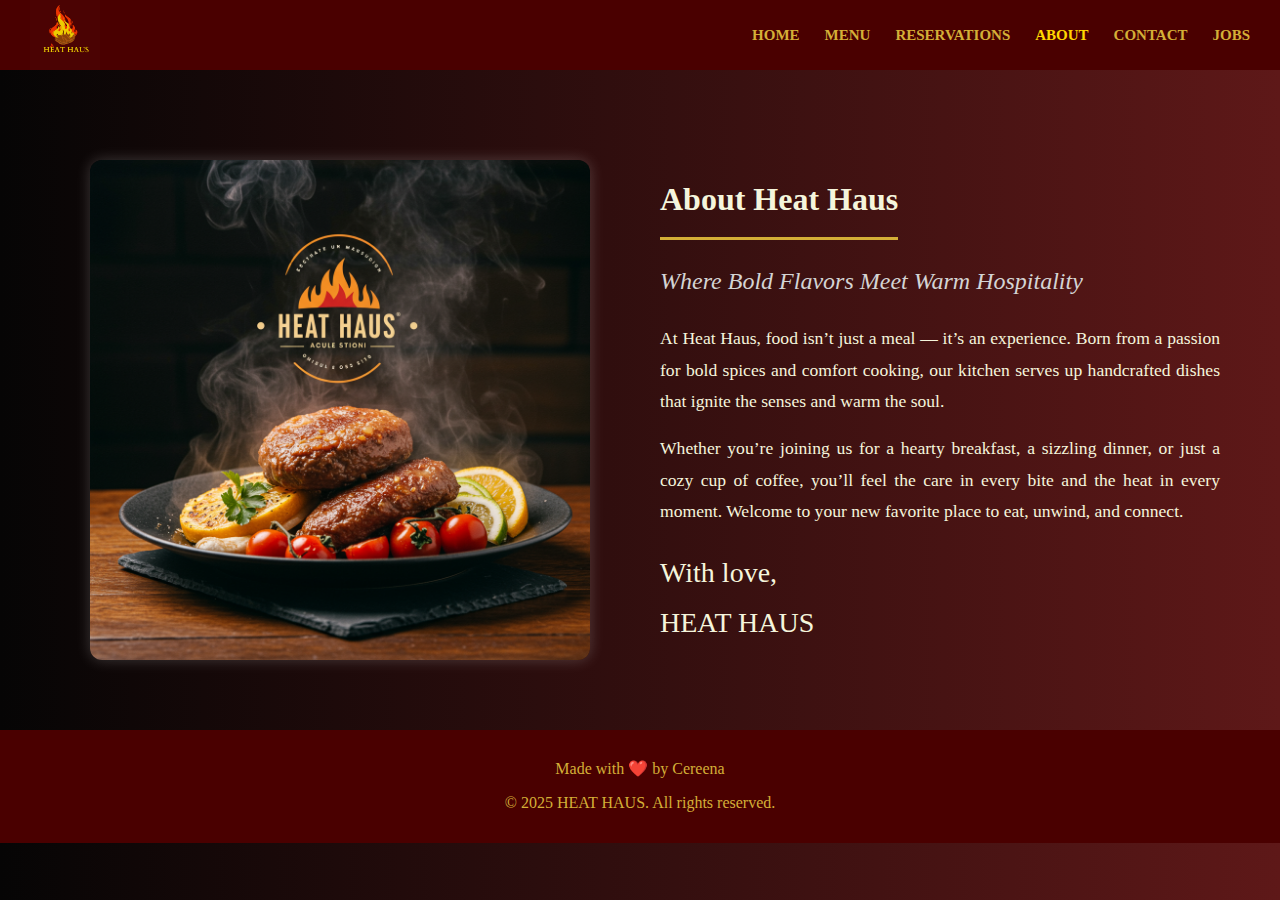
<file: about.html>
<!DOCTYPE html>
<html lang="en">
<head>
  <meta charset="UTF-8" />
  <meta name="viewport" content="width=device-width, initial-scale=1.0"/>
  <title>About Us | Heat Haus</title>
  <link rel="stylesheet" href="about.css" />
  <link rel="stylesheet" href="https://cdnjs.cloudflare.com/ajax/libs/font-awesome/6.5.0/css/all.min.css">
</head>
<body>
  <!-- Navbar -->
  <nav id="navbar">
    <img id="logo" src="./Media/Logo (2).png" alt="Heat Haus Logo">
    <input type="checkbox" id="check">
    <label for="check" class="icons">
      <i class="fas fa-bars" id="menu-icon"></i>
      <i class="fas fa-times" id="cancel-icon"></i>
    </label>
    <ul>
      <li class="list-items"><a href="index.html">HOME</a></li>
      <li class="list-items"><a href="menu.html">MENU</a></li>
      <li class="list-items"><a href="reservation.html">RESERVATIONS</a></li>
      <li class="list-items"><a href="about.html" class="active">ABOUT</a></li>
      <li class="list-items"><a href="contact.html">CONTACT</a></li>
      <li class="list-items"><a href="job.html">JOBS</a></li>
    </ul>
  </nav>

  <!-- About Content -->
  <section class="about-container">
    <div class="image-section">
      <img src="./Media/about.png" alt="About Heat Haus" />
    </div>
    <div class="text-section">
      <h1>About Heat Haus</h1>
      <p class="subheading">Where Bold Flavors Meet Warm Hospitality</p>

      <p class="about-text">
        At Heat Haus, food isn’t just a meal — it’s an experience. Born from a passion for bold spices and comfort cooking, our kitchen serves up handcrafted dishes that ignite the senses and warm the soul. 
      </p>

      <p class="about-text">
        Whether you’re joining us for a hearty breakfast, a sizzling dinner, or just a cozy cup of coffee, you’ll feel the care in every bite and the heat in every moment. Welcome to your new favorite place to eat, unwind, and connect.
      </p>

      <p class="signature">With love,<br>HEAT HAUS</p>
    </div>
  </section>

  <!-- Footer -->
  <footer>
    <p>Made with ❤️ by Cereena</p>
    <p>&copy; 2025 HEAT HAUS. All rights reserved.</p>
  </footer>
</body>
</html>
</file>
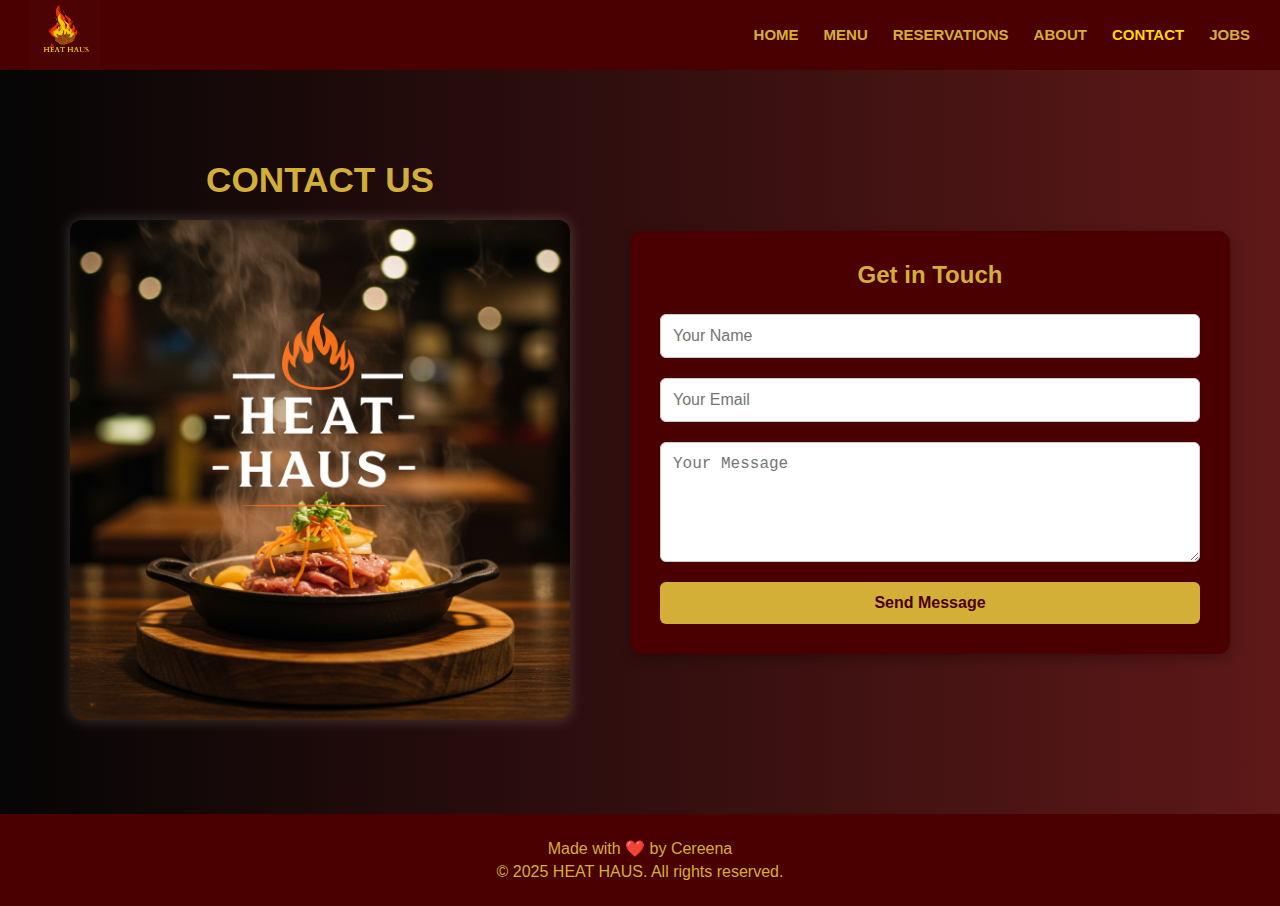
<file: contact.html>
<!DOCTYPE html>
<html lang="en">
<head>
  <meta charset="UTF-8" />
  <meta name="viewport" content="width=device-width, initial-scale=1.0"/>
  <title>Contact Us | Heat Haus</title>
  <link rel="stylesheet" href="contact.css" />
  <link rel="stylesheet" href="https://cdnjs.cloudflare.com/ajax/libs/font-awesome/6.5.0/css/all.min.css">
</head>
<body>
  <!-- Navbar -->
  <nav id="navbar">
    <img id="logo" src="./Media/Logo (2).png" alt="Heat Haus Logo">
    <input type="checkbox" id="check">
    <label for="check" class="icons">
      <i class="fas fa-bars" id="menu-icon"></i>
      <i class="fas fa-times" id="cancel-icon"></i>
    </label>
    <ul>
      <li class="list-items"><a href="index.html">HOME</a></li>
      <li class="list-items"><a href="menu.html">MENU</a></li>
      <li class="list-items"><a href="reservation.html">RESERVATIONS</a></li>
      <li class="list-items"><a href="about.html">ABOUT</a></li>
      <li class="list-items"><a href="contact.html" class="active">CONTACT</a></li>
      <li class="list-items"><a href="job.html">JOBS</a></li>
    </ul>
  </nav>

  <!-- ✅ Contact Section -->
  <section class="contact-section">
    <div class="contact-image">
      <h1>CONTACT US</h1>
      <img src="./Media/contact.png" alt="Contact Heat Haus" />
    </div>

    <div class="contact-form">
      <h2>Get in Touch</h2>
      <form>
        <input type="text" placeholder="Your Name" required />
        <input type="email" placeholder="Your Email" required />
        <textarea placeholder="Your Message" required></textarea>
        <button type="submit">Send Message</button>
      </form>
    </div>
  </section>

  <!-- ✅ Footer -->
  <footer>
    <p>Made with ❤️ by Cereena</p>
    <p>&copy; 2025 HEAT HAUS. All rights reserved.</p>
  </footer>
</body>
</html>
</file>
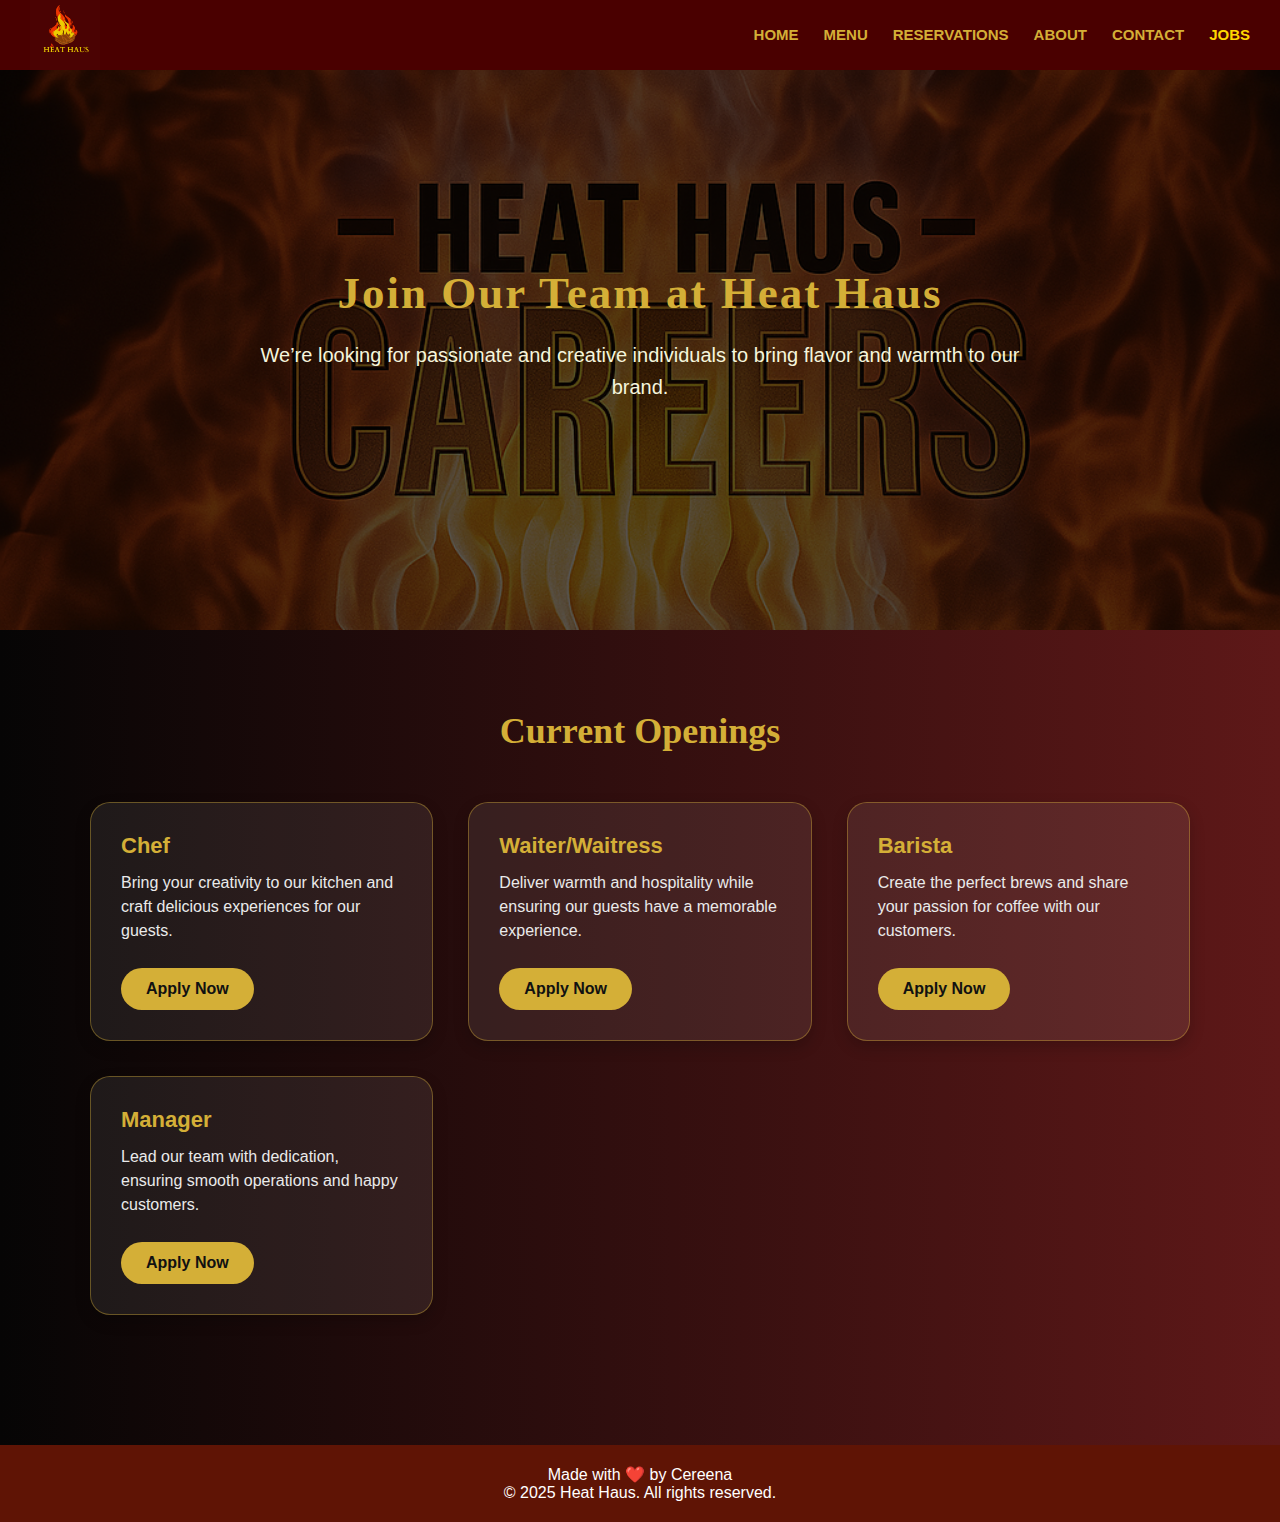
<file: job.html>
<!DOCTYPE html>
<html lang="en">
<head>
  <meta charset="UTF-8" />
  <meta name="viewport" content="width=device-width, initial-scale=1.0"/>
  <title>Heat Haus Careers</title>
  <link rel="stylesheet" href="job.css">
  <link rel="stylesheet" href="https://cdnjs.cloudflare.com/ajax/libs/font-awesome/6.5.0/css/all.min.css">
</head>
<body>
  <!-- ✅ Navbar (same as contact.html) -->
  <nav id="navbar">
    <img id="logo" src="./Media/Logo (2).png" alt="Heat Haus Logo">
    <input type="checkbox" id="check">
    <label for="check" class="icons">
      <i class="fas fa-bars" id="menu-icon"></i>
      <i class="fas fa-times" id="cancel-icon"></i>
    </label>
    <ul>
      <li class="list-items"><a href="index.html">HOME</a></li>
      <li class="list-items"><a href="menu.html">MENU</a></li>
      <li class="list-items"><a href="reservation.html">RESERVATIONS</a></li>
      <li class="list-items"><a href="about.html">ABOUT</a></li>
      <li class="list-items"><a href="contact.html">CONTACT</a></li>
      <li class="list-items"><a href="job.html" class="active">JOBS</a></li>
    </ul>
  </nav>

  <!-- ✅ Hero Section -->
  <section class="hero">
    <div class="overlay"></div>
    <div class="hero-content">
      <h1>Join Our Team at Heat Haus</h1>
      <p>We’re looking for passionate and creative individuals to bring flavor and warmth to our brand.</p>
    </div>
  </section>

  <!-- ✅ Careers Section -->
  <section class="careers">
    <h2>Current Openings</h2>
    <div class="career-grid">
      <div class="career-card">
        <h3>Chef</h3>
        <p>Bring your creativity to our kitchen and craft delicious experiences for our guests.</p>
        <a href="mailto:heathaus@gmail.com?subject=Application%20for%20Chef" class="apply-btn">Apply Now</a>
      </div>
      <div class="career-card">
        <h3>Waiter/Waitress</h3>
        <p>Deliver warmth and hospitality while ensuring our guests have a memorable experience.</p>
        <a href="mailto:heathaus@gmail.com?subject=Application%20for%20Waiter" class="apply-btn">Apply Now</a>
      </div>
      <div class="career-card">
        <h3>Barista</h3>
        <p>Create the perfect brews and share your passion for coffee with our customers.</p>
        <a href="mailto:heathaus@gmail.com?subject=Application%20for%20Barista" class="apply-btn">Apply Now</a>
      </div>
      <div class="career-card">
        <h3>Manager</h3>
        <p>Lead our team with dedication, ensuring smooth operations and happy customers.</p>
        <a href="mailto:heathaus@gmail.com?subject=Application%20for%20Manager" class="apply-btn">Apply Now</a>
      </div>
    </div>
  </section>

  <!-- ✅ Footer -->
  <footer>
    <p>Made with ❤️ by Cereena</p>
    <p>&copy; 2025 Heat Haus. All rights reserved.</p>
  </footer>
</body>
</html>
</file>
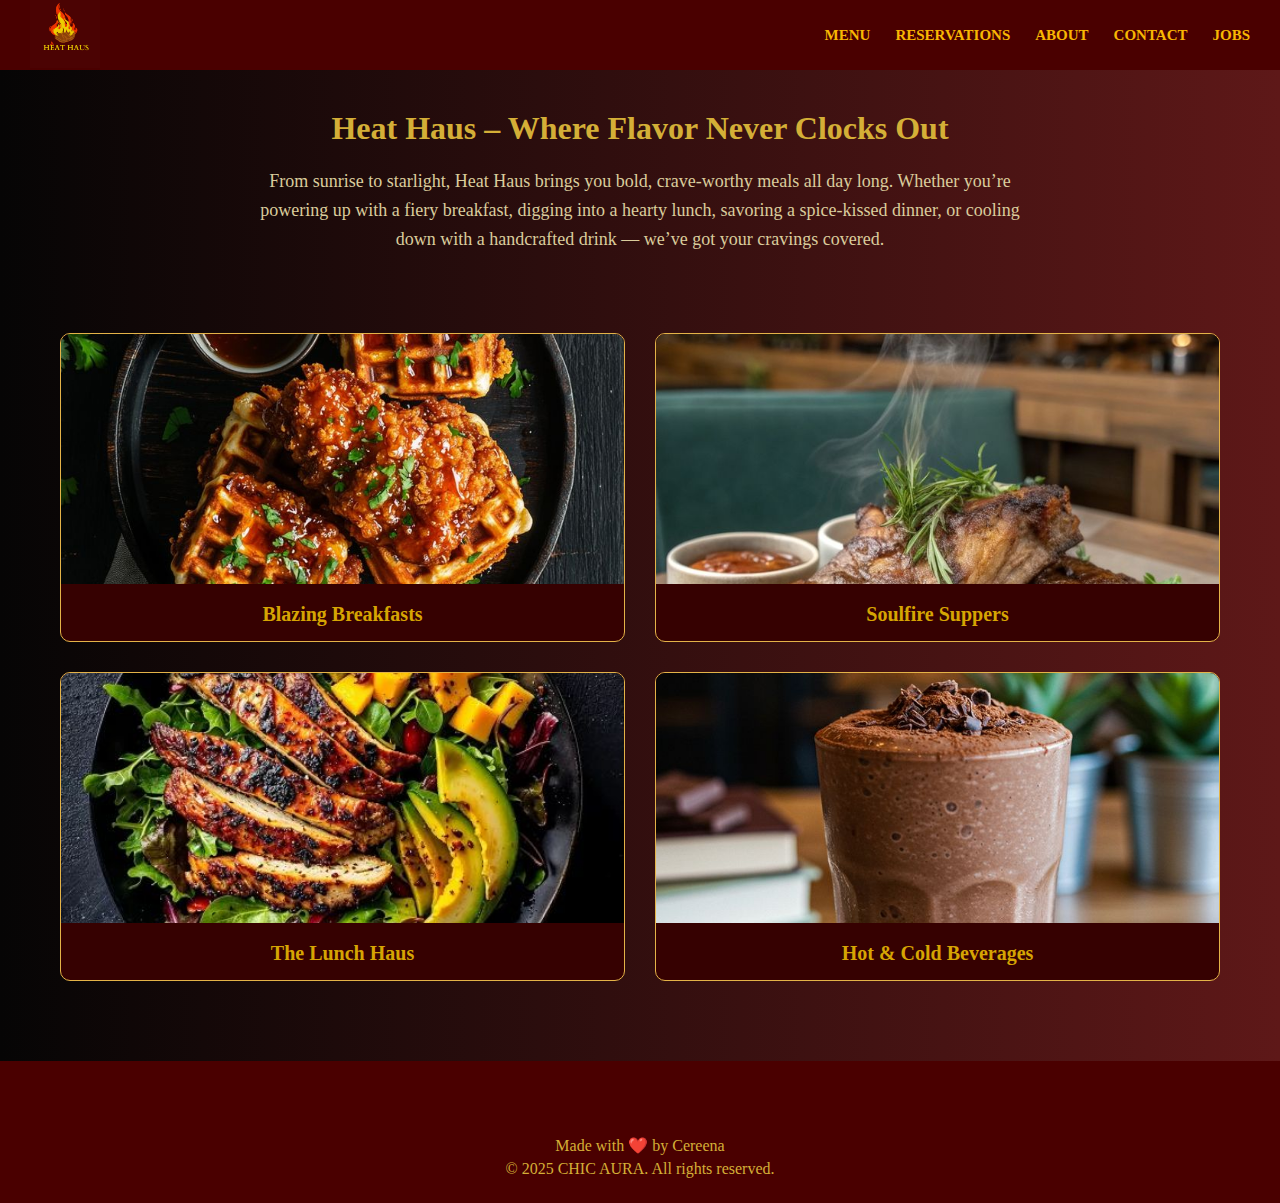
<file: menu.html>
<!DOCTYPE html>
<html lang="en">

<head>
  <meta charset="UTF-8" />
  <meta name="viewport" content="width=device-width, initial-scale=1.0" />
  <title>Menu</title>
  <link rel="stylesheet" href="menu.css" />
  <link rel="shortcut icon" href="./Media/favicom.png" type="image/x-icon">
  <link rel="stylesheet" href="https://cdnjs.cloudflare.com/ajax/libs/font-awesome/6.5.0/css/all.min.css">
</head>

<body>
  <!-- Navbar -->
  <nav id="navbar">
    <a href="index.html"><img id="logo" src="./Media/Logo (2).png" alt="Heat Haus Logo"></a>

    <!-- hidden checkbox -->
    <input type="checkbox" id="check">

    <!-- nav links -->
    <ul>
      <li><a href="menu.html">MENU</a></li>
      <li><a href="reservation.html">RESERVATIONS</a></li>
      <li><a href="about.html">ABOUT</a></li>
      <li><a href="contact.html">CONTACT</a></li>
      <li><a href="job.html">JOBS</a></li>
    </ul>

    <!-- hamburger toggle -->
    <label for="check" class="icons">
      <i class="fas fa-bars" id="menu-icon"></i>
      <i class="fas fa-times" id="cancel-icon"></i>
    </label>


  </nav>
  <section class="events">
  <h1>Heat Haus – Where Flavor Never Clocks Out</h1>
  <p class="intro-text">
    From sunrise to starlight, Heat Haus brings you bold, crave-worthy meals all day long.
    Whether you’re powering up with a fiery breakfast, digging into a hearty lunch, savoring
    a spice-kissed dinner, or cooling down with a handcrafted drink — we’ve got your cravings
    covered.
  </p>

  <!-- Two-column menu -->
  <div class="menu-columns">
    <div class="menu-col">
      <a href="bk.html" class="event-card">
        <img src="./Media/bk1.jpg" alt="Breakfast">
        <h2>Blazing Breakfasts</h2>
      </a>

      <a href="l.html" class="event-card">
        <img src="./Media/l1.jpg" alt="Lunch">
        <h2>The Lunch Haus</h2>
      </a>
    </div>

    <div class="menu-col">
      <a href="d.html" class="event-card">
        <img src="./Media/d1.jpg" alt="Dinner">
        <h2>Soulfire Suppers</h2>
      </a>

      <a href="bv.html" class="event-card">
        <img src="./Media/bv4.jpg" alt="Beverages">
        <h2>Hot & Cold Beverages</h2>
      </a>
    </div>
  </div>
</section>


  <footer>
    <p>Made with ❤️ by Cereena</p>
    <p>&copy; 2025 CHIC AURA. All rights reserved.</p>
  </footer>

</body>

</html>
</file>
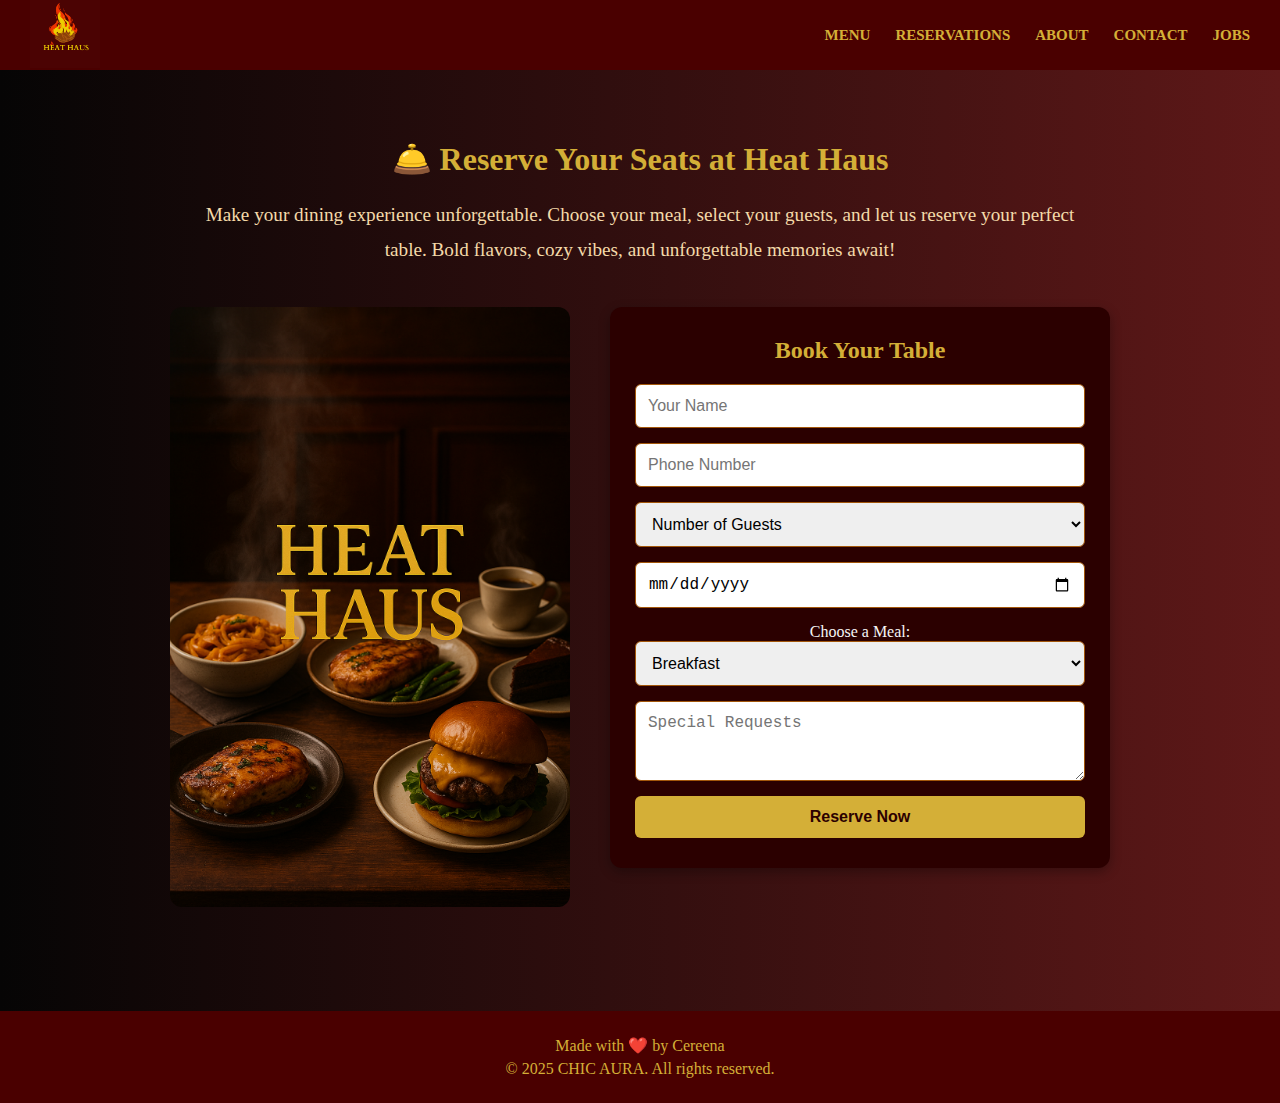
<file: reservation.html>
<!DOCTYPE html>
<html lang="en">
<head>
  <meta charset="UTF-8" />
  <meta name="viewport" content="width=device-width, initial-scale=1.0"/>
  <title>Reservations - Heat Haus</title>
  <link rel="stylesheet" href="reservation.css" />
  <link rel="shortcut icon" href="./Media/favicom.png" type="image/x-icon">
  <link rel="stylesheet" href="https://cdnjs.cloudflare.com/ajax/libs/font-awesome/6.5.0/css/all.min.css">
</head>
<body>

  <!-- Navbar -->
  <nav id="navbar">
    <a href="index.html"><img id="logo" src="./Media/Logo (2).png" alt="Heat Haus Logo"></a>

    <!-- hidden checkbox -->
    <input type="checkbox" id="check">

    <!-- nav links -->
    <ul>
      <li><a href="menu.html">MENU</a></li>
      <li><a href="reservation.html">RESERVATIONS</a></li>
      <li><a href="about.html">ABOUT</a></li>
      <li><a href="contact.html">CONTACT</a></li>
      <li><a href="job.html">JOBS</a></li>
    </ul>

    <!-- hamburger toggle -->
    <label for="check" class="icons">
      <i class="fas fa-bars" id="menu-icon"></i>
      <i class="fas fa-times" id="cancel-icon"></i>
    </label>
  </nav>

  <!-- Reservation Section -->
  <section class="reservation">
    <h1>🛎️ Reserve Your Seats at Heat Haus</h1>
    <p class="intro-text">
      Make your dining experience unforgettable. Choose your meal, select your guests, 
      and let us reserve your perfect table. Bold flavors, cozy vibes, and unforgettable memories await!
    </p>

    <div class="reservation-wrapper">
      <div class="reservation-img">
        <img src="./Media/reserve.png" alt="Reserve" />
      </div>

      <div class="reservation-form">
        <h2>Book Your Table</h2>
        <form>
          <input type="text" placeholder="Your Name" required />
          <input type="number" placeholder="Phone Number" required />

          <select id="guest" required>
            <option disabled selected>Number of Guests</option>
            <option>2 Guests</option>
            <option>3 Guests</option>
            <option>4 Guests</option>
            <option>5 Guests</option>
            <option>6 Guests</option>
            <option>7 Guests</option>
            <option>8 Guests</option>
            <option>9 Guests</option>
            <option>10 Guests</option>
          </select>

          <input type="date" id="date" name="date" required />

          <label for="meal">Choose a Meal:</label>
          <select id="meal" name="meal" required>
            <option value="breakfast">Breakfast</option>
            <option value="lunch">Lunch</option>
            <option value="dinner">Dinner</option>
            <option value="beverages">Beverages</option>
          </select>

          <textarea placeholder="Special Requests"></textarea>
          <button type="submit">Reserve Now</button>
        </form>
      </div>
    </div>
  </section>

  <footer>
    <p>Made with ❤️ by Cereena</p>
    <p>&copy; 2025 CHIC AURA. All rights reserved.</p>
  </footer>

</body>
</html>
</file>
<file: about.css>
:root {
  --primary-gold: rgb(212, 175, 55);
  --dark-red: rgb(74, 0, 0);
  --deep-red: #5e1818;
  --light-cream: #f5f5dc;
}

* {
  margin: 0;
  padding: 0;
  box-sizing: border-box;
}

body {
  font-family: "Georgia", serif;
  background: linear-gradient(to right, #060505, #5e1818),
              linear-gradient(to top, rgba(75, 3, 3, 0) 0%, rgba(75, 3, 3, 1) 20%);
  color: var(--light-cream);
  line-height: 1.8;
}

/* ✅ Navbar */
#navbar {
  display: flex;
  justify-content: space-between;
  align-items: center;
  background-color: var(--dark-red);
  padding: 0 30px;
  height: 70px;
  width: 100%;
  position: fixed;
  top: 0;
  left: 0;
  z-index: 1000;
}

#logo {
  height: 100%;
  max-height: 70px;
  width: auto;
}

#navbar ul {
  list-style: none;
  display: flex;
  gap: 25px;
}

#navbar ul li a {
  text-decoration: none;
  color: var(--primary-gold);
  font-size: 15px;
  font-weight: bold;
  transition: color 0.3s ease;
}

#navbar ul li a:hover,
#navbar ul li a.active {
  color: #ffd700;
}

#check {
  display: none;
}

.icons {
  display: none;
  font-size: 28px;
  color: var(--primary-gold);
  cursor: pointer;
}

#cancel-icon {
  display: none;
}

@media (max-width: 768px) {
  #navbar {
    padding: 0 20px;
    height: 80px;
  }

  #logo {
    max-height: 80px;
  }

  #navbar ul {
    flex-direction: column;
    position: fixed;
    top: 80px;
    left: 0;
    width: 100%;
    height: calc(100vh - 80px);
    background: var(--dark-red);
    transform: translateX(-100%);
    transition: transform 0.3s ease-in-out;
    align-items: center;
    justify-content: flex-start;
    padding-top: 40px;
    gap: 20px;
  }

  #check:checked ~ ul {
    transform: translateX(0);
  }

  .icons {
    display: block;
  }

  #check:checked ~ .icons #menu-icon {
    display: none;
  }

  #check:checked ~ .icons #cancel-icon {
    display: block;
  }
}

/* ✅ About Content */
.about-container {
  max-width: 1200px;
  margin: 140px auto 50px;
  padding: 20px;
  display: flex;
  gap: 40px;
  align-items: center;
}

.image-section {
  flex: 1;
  display: flex;
  justify-content: center;
}

.image-section img {
  width: 100%;
  max-width: 500px;
  border-radius: 12px;
  box-shadow: 0 0 15px rgba(255, 255, 255, 0.2);
}

.text-section {
  flex: 1;
}

.text-section h1 {
  font-size: 2rem;
  font-weight: bold;
  color: var(--light-cream);
  border-bottom: 3px solid var(--primary-gold);
  display: inline-block;
  padding-bottom: 8px;
  margin-bottom: 20px;
}

.subheading {
  font-size: 1.5rem;
  color: #d4d4d4;
  margin-bottom: 20px;
  font-style: italic;
}

.about-text {
  font-size: 1.1rem;
  margin-bottom: 15px;
  text-align: justify;
}

.signature {
  font-family: 'Brush Script MT', cursive;
  font-size: 28px;
  margin-top: 20px;
}

/* ✅ Footer */
footer {
  background: var(--dark-red);
  color: var(--primary-gold);
  text-align: center;
  padding: 20px 10px;
  margin-top: 40px;
}

footer p {
  margin: 5px 0;
}

/* ✅ Responsive */
@media (max-width: 992px) {
  .about-container {
    flex-direction: column;
    text-align: center;
  }

  .text-section h1 {
    font-size: 1.6rem;
  }

  .subheading {
    font-size: 1.2rem;
  }

  .about-text {
    font-size: 1rem;
  }

  .image-section img {
    max-width: 350px;
    margin-bottom: 20px;
  }
}
</file>
<file: contact.css>
:root {
  --primary-gold: rgb(212, 175, 55);
  --dark-red: rgb(74, 0, 0);
  --deep-red: #5e1818;
  --light-cream: #f5f5dc;
}

* {
  margin: 0;
  padding: 0;
  box-sizing: border-box;
}

body {
  font-family: "Segoe UI", sans-serif;
  background: linear-gradient(to right, #060505, #5e1818),
              linear-gradient(to top, rgba(75, 3, 3, 0) 0%, rgba(75, 3, 3, 1) 20%);
  color: var(--light-cream);
}

/* ✅ Navbar */
#navbar {
  display: flex;
  justify-content: space-between;
  align-items: center;
  background-color: var(--dark-red);
  padding: 0 30px;
  height: 70px;
  width: 100%;
  position: fixed;
  top: 0;
  left: 0;
  z-index: 1000;
}

#logo {
  height: 100%;
  max-height: 70px;
  width: auto;
}

#navbar ul {
  list-style: none;
  display: flex;
  gap: 25px;
}

#navbar ul li a {
  text-decoration: none;
  color: var(--primary-gold);
  font-size: 15px;
  font-weight: bold;
  transition: color 0.3s ease;
}

#navbar ul li a:hover,
#navbar ul li a.active {
  color: #ffd700;
}

#check {
  display: none;
}

.icons {
  display: none;
  font-size: 28px;
  color: var(--primary-gold);
  cursor: pointer;
}

#cancel-icon {
  display: none;
}

@media (max-width: 768px) {
  #navbar {
    padding: 0 20px;
    height: 80px;
  }

  #logo {
    max-height: 80px;
  }

  #navbar ul {
    flex-direction: column;
    position: fixed;
    top: 80px;
    left: 0;
    width: 100%;
    height: calc(100vh - 80px);
    background: var(--dark-red);
    transform: translateX(-100%);
    transition: transform 0.3s ease-in-out;
    align-items: center;
    justify-content: flex-start;
    padding-top: 40px;
    gap: 20px;
  }

  #check:checked ~ ul {
    transform: translateX(0);
  }

  .icons {
    display: block;
  }

  #check:checked ~ .icons #menu-icon {
    display: none;
  }

  #check:checked ~ .icons #cancel-icon {
    display: block;
  }
}

/* ✅ Contact Section */
.contact-section {
  display: flex;
  align-items: center;
  justify-content: center;
  gap: 40px;
  padding: 160px 50px 50px;
  flex-wrap: wrap;
}

.contact-image {
  flex: 1;
  text-align: center;
}

.contact-image h1 {
  font-size: 2.2rem;
  font-weight: 900;
  margin-bottom: 20px;
  color: var(--primary-gold);
}

.contact-image img {
  width: 100%;
  max-width: 500px;
  border-radius: 12px;
  box-shadow: 0 0 15px rgba(255, 255, 255, 0.2);
}

.contact-form {
  flex: 1;
  max-width: 600px;
  background: var(--dark-red);
  padding: 30px;
  border-radius: 12px;
  box-shadow: 0 4px 12px rgba(0,0,0,0.3);
}

.contact-form h2 {
  color: var(--primary-gold);
  margin-bottom: 25px;
  text-align: center;
}

.contact-form form {
  display: flex;
  flex-direction: column;
}

.contact-form input,
.contact-form textarea {
  padding: 12px;
  margin-bottom: 20px;
  border: 1px solid #ccc;
  border-radius: 6px;
  font-size: 16px;
}

.contact-form textarea {
  resize: vertical;
  min-height: 120px;
}

.contact-form button {
  background-color: var(--primary-gold);
  color: var(--dark-red);
  padding: 12px;
  border: none;
  border-radius: 6px;
  font-size: 16px;
  font-weight: bold;
  cursor: pointer;
  transition: background 0.3s ease;
}

.contact-form button:hover {
  background-color: #ffd700;
}

/* ✅ Back Home button */
.home-button {
  display: inline-block;
  margin-top: 20px;
  padding: 12px 24px;
  background-color: var(--primary-gold);
  color: var(--dark-red);
  text-decoration: none;
  font-size: 16px;
  font-weight: bold;
  border-radius: 30px;
  transition: background-color 0.3s ease, color 0.3s ease;
}

.home-button:hover {
  background-color: #fff;
  color: #111;
}

/* ✅ Footer */
footer {
  background: var(--dark-red);
  color: var(--primary-gold);
  text-align: center;
  padding: 20px 10px;
  margin-top: 40px;
}

footer p {
  margin: 5px 0;
}

/* ✅ Responsive */
@media (max-width: 992px) {
  .contact-section {
    flex-direction: column;
    padding: 140px 20px 30px;
  }

  .contact-image img {
    max-width: 200px;
    margin-bottom: 20px;
  }

  .contact-image h1 {
    font-size: 1.8rem;
  }
}
</file>
<file: menu.css>
:root {
  --primary-gold: rgb(212, 175, 55);
  --dark-red: rgb(74, 0, 0);
  --deep-charcoal: #480101;
  --light-cream: rgb(252, 248, 237);
  --text-dark: #2a2a2a;
  --text-light: #f5f5f5;
  --border-red: rgb(120, 47, 1);
}

/* reset */
* {
  margin: 0;
  padding: 0;
  box-sizing: border-box;
}

body {
  margin: 0;
  padding: 0;
  font-family: 'Times New Roman', Times, serif;
  background-color: var(--dark-red);
  color: var(--text-dark);
}

/* Navbar */
#navbar {
  display: flex;
  justify-content: space-between;
  align-items: center;
  background-color: var(--dark-red);
  padding: 0 30px;
  height: 70px;
  width: 100%;
  position: fixed;
  top: 0;
  left: 0;
  z-index: 1000;
}

#logo {
  height: 100%;       /* logo fills navbar height */
  max-height: 70px;   /* prevent overflow */
  width: auto;
}

/* nav links desktop */
#navbar ul {
  list-style: none;
  display: flex;
  gap: 25px;
}

#navbar ul li a {
  text-decoration: none;
  color: #f8b703;
  font-size: 15px;
  font-weight: bold;
  transition: color 0.3s ease;
}

#navbar ul li a:hover {
  color: #ffd700;
}

/* hidden checkbox */
#check {
  display: none;
}

.icons {
  display: none;
  font-size: 28px;
  color: #eab711;
  cursor: pointer;
}

#cancel-icon {
  display: none;
}

/* Responsive menu */
@media (max-width: 768px) {
  #navbar {
    padding: 0 20px;
    height: 80px;
  }

  #logo {
    max-height: 80px; /* resize logo with navbar */
  }

  #navbar ul {
    flex-direction: column;
    position: fixed;
    top: 80px;
    left: 0;
    width: 100%;
    height: calc(100vh - 80px);
    background: var(--dark-red);
    transform: translateX(-100%);
    transition: transform 0.3s ease-in-out;
    align-items: center;
    justify-content: flex-start;
    padding-top: 40px;
    gap: 20px;
  }

  #check:checked ~ ul {
    transform: translateX(0);
  }

  .icons {
    display: block;
  }

  #check:checked ~ .icons #menu-icon {
    display: none;
  }

  #check:checked ~ .icons #cancel-icon {
    display: block;
  }
}

/* Two-column menu */
.menu-columns {
  display: flex;
  gap: 30px;
  justify-content: center;
  margin: 140px auto 40px; /* push content below fixed navbar */
  max-width: 1200px;
  padding: 0 20px;
}

.menu-col {
  display: flex;
  flex-direction: column;
  gap: 30px;
  flex: 1;
}

/* Section styling (page content) */
  .events {
  padding: 110px 20px 40px; /* ⬅ reduced from 140px */
  text-align: center;
  background: linear-gradient(to right, #060505, #5e1818),
        linear-gradient(to top, rgba(75, 3, 3, 0) 0%, rgba(75, 3, 3, 0.5) 20%);
  min-height: 100vh;
}


.events h1 {
  font-size: 32px;
  color: var(--primary-gold);
  margin-bottom: 20px;
}

.events .intro-text {
  font-size: 18px;
  color:#dacc9c;
  max-width: 800px;
  max-height: 300px;
  margin: 0 auto;
  line-height: 1.6;
}


.event-card {
  text-decoration: none;
  color: #d6a503;
  border: 1px solid #e4b348;
  border-radius: 10px;
  overflow: hidden;
  background-color: #360101;
  transition: transform 0.3s ease;
}

.event-card:hover {
  transform: scale(1.03);
}

.event-card img {
  width: 100%;
  height: 250px;
  object-fit: cover;
}

.event-card h2 {
  font-size: 20px;
  padding: 15px;
  text-align: center;
}

.menu-columns {
  display: flex;
  gap: 30px;
  justify-content: center;
  margin: 80px auto 40px; /* ⬅ reduced from 140px */
  max-width: 1200px;
  padding: 0 20px;
}

/* responsive: stack columns on small screens */
@media (max-width: 768px) {
  .menu-columns {
    flex-direction: column;
    margin: 60px auto 40px;
  }
}

/* Footer */
footer {
  background: var(--dark-red);
  color: var(--primary-gold);
  text-align: center;
  padding: 20px 10px;
  margin-top: 50px;
}

footer p {
  margin: 5px 0;
}
</file>
<file: job.css>
:root {
  --primary-gold: rgb(212, 175, 55);
  --dark-red: rgb(74, 0, 0);
  --deep-red: #5e1818;
  --light-cream: #f5f5dc;
}

/* Reset */
* {
  margin: 0;
  padding: 0;
  box-sizing: border-box;
}

body {
  font-family: "Segoe UI", sans-serif;
  background: linear-gradient(to right, #060505, #5e1818),
              linear-gradient(to top, rgba(75, 3, 3, 0) 0%, rgba(75, 3, 3, 1) 20%);
  color: var(--light-cream);
}

/* ✅ Navbar (unchanged) */
#navbar {
  display: flex;
  justify-content: space-between;
  align-items: center;
  background-color: var(--dark-red);
  padding: 0 30px;
  height: 70px;
  width: 100%;
  position: fixed;
  top: 0;
  left: 0;
  z-index: 1000;
}

#logo {
  height: 100%;
  max-height: 90px;
  width: auto;
}

#navbar ul {
  list-style: none;
  display: flex;
  gap: 25px;
}

#navbar ul li a {
  text-decoration: none;
  color: var(--primary-gold);
  font-size: 15px;
  font-weight: bold;
  transition: color 0.3s ease;
}

#navbar ul li a:hover,
#navbar ul li a.active {
  color: #ffd700;
}

#check {
  display: none;
}

.icons {
  display: none;
  font-size: 28px;
  color: var(--primary-gold);
  cursor: pointer;
}

#cancel-icon {
  display: none;
}

@media (max-width: 768px) {
  #navbar {
    padding: 0 20px;
    height: 80px;
  }

  #logo {
    max-height: 80px;
  }

  #navbar ul {
    flex-direction: column;
    position: fixed;
    top: 80px;
    left: 0;
    width: 100%;
    height: calc(100vh - 80px);
    background: var(--dark-red);
    transform: translateX(-100%);
    transition: transform 0.3s ease-in-out;
    align-items: center;
    justify-content: flex-start;
    padding-top: 40px;
    gap: 20px;
  }

  #check:checked ~ ul {
    transform: translateX(0);
  }

  .icons {
    display: block;
  }

  #check:checked ~ .icons #menu-icon {
    display: none;
  }

  #check:checked ~ .icons #cancel-icon {
    display: block;
  }
}

/* Hero Section */
.hero {
  position: relative;
  text-align: center;
  padding: 140px 20px 100px;
  background: url("./Media/career.png") center/cover no-repeat;
  background-attachment: fixed;
  min-height: 70vh;
  display: flex;
  justify-content: center;
  align-items: center;
}

.hero .overlay {
  position: absolute;
  top: 0;
  left: 0;
  right: 0;
  bottom: 0;
  background: rgba(0, 0, 0, 0.65); /* darker overlay for better text contrast */
}

.hero-content {
  position: relative;
  z-index: 1;
  max-width: 800px;
  color: var(--primary-gold);
  text-align: center;
}

.hero h1 {
  font-size: 45px;
  margin-bottom: 20px;
  font-weight: 800;
  letter-spacing: 2px;
  font-family: 'Times New Roman', Times, serif;
}

.hero p {
  font-size: 20px;
  color: var(--light-cream);
  line-height: 1.6;
}

/* ✅ Careers Section */
.careers {
  padding: 80px 20px;
  text-align: center;
}

.careers h2 {
  font-size: 36px;
  margin-bottom: 50px;
  color: var(--primary-gold);
  font-weight: 800;
  font-family: 'Times New Roman', Times, serif;
}

.career-grid {
  display: grid;
  grid-template-columns: repeat(auto-fit, minmax(260px, 1fr));
  gap: 35px;
  max-width: 1100px;
  margin: 0 auto;
}

.career-card {
  background: rgba(255, 255, 255, 0.08);
  border: 1px solid rgba(212, 175, 55, 0.4);
  padding: 30px;
  border-radius: 20px;
  text-align: left;
  transition: all 0.3s ease;
  box-shadow: 0 6px 15px rgba(0,0,0,0.2);
}

.career-card:hover {
  transform: translateY(-8px);
  box-shadow: 0 10px 20px rgba(0,0,0,0.35);
  background: rgba(255, 255, 255, 0.12);
}

.career-card h3 {
  color: var(--primary-gold);
  margin-bottom: 12px;
  font-size: 22px;
}

.career-card p {
  font-size: 16px;
  margin-bottom: 25px;
  line-height: 1.5;
  color: #eaeaea;
}

.apply-btn {
  display: inline-block;
  padding: 12px 25px;
  background: var(--primary-gold);
  color: #111;
  font-weight: bold;
  border-radius: 30px;
  text-decoration: none;
  transition: all 0.3s ease;
}

.apply-btn:hover {
  background: #ffd700;
  color: #000;
}

/* ✅ Footer */
footer {
  background-color: #5f1405;
  color: white;
  text-align: center;
  padding: 20px;
  margin-top: 50px;
}

/* Responsive */
@media (max-width: 768px) {
  .hero h1 {
    font-size: 36px;
  }

  .hero p {
    font-size: 16px;
  }
}
</file>
<file: reservation.css>
:root {
  --primary-gold: rgb(212, 175, 55);
  --dark-red: rgb(74, 0, 0);
  --deep-charcoal: #480101;
  --light-cream: rgb(252, 248, 237);
  --text-dark: #2a2a2a;
  --text-light: #f5f5f5;
}

/* reset */
* {
  margin: 0;
  padding: 0;
  box-sizing: border-box;
}

body {
  font-family: 'Times New Roman', Times, serif;
  background: linear-gradient(to right, #060505, #5e1818),
              linear-gradient(to top, rgba(75, 3, 3, 0) 0%, rgba(75, 3, 3, 0.5) 20%);
  color: var(--text-light);
}

/* Navbar */
#navbar {
  display: flex;
  justify-content: space-between;
  align-items: center;
  background-color: var(--dark-red);
  padding: 0 30px;
  height: 70px;
  width: 100%;
  position: fixed;
  top: 0;
  left: 0;
  z-index: 1000;
}

#logo {
  height: 100%;
  max-height: 70px;
  width: auto;
}

#navbar ul {
  list-style: none;
  display: flex;
  gap: 25px;
}

#navbar ul li a {
  text-decoration: none;
  color: var(--primary-gold);
  font-size: 15px;
  font-weight: bold;
  transition: color 0.3s ease;
}

#navbar ul li a:hover {
  color: #ffd700;
}

#check {
  display: none;
}

.icons {
  display: none;
  font-size: 28px;
  color: var(--primary-gold);
  cursor: pointer;
}

#cancel-icon {
  display: none;
}

@media (max-width: 768px) {
  #navbar {
    padding: 0 20px;
    height: 80px;
  }

  #logo {
    max-height: 80px;
  }

  #navbar ul {
    flex-direction: column;
    position: fixed;
    top: 80px;
    left: 0;
    width: 100%;
    height: calc(100vh - 80px);
    background: var(--dark-red);
    transform: translateX(-100%);
    transition: transform 0.3s ease-in-out;
    align-items: center;
    justify-content: flex-start;
    padding-top: 40px;
    gap: 20px;
  }

  #check:checked ~ ul {
    transform: translateX(0);
  }

  .icons {
    display: block;
  }

  #check:checked ~ .icons #menu-icon {
    display: none;
  }

  #check:checked ~ .icons #cancel-icon {
    display: block;
  }
}

/* Reservation section */
.reservation {
  padding: 140px 20px 50px;
  text-align: center;
  min-height: calc(100vh - 100px);
}

.reservation h1 {
  font-size: 2rem;
  color: var(--primary-gold);
  margin-bottom: 20px;
  font-weight: bold;
}

.reservation .intro-text {
  font-size: 1.2rem;
  color: #f4daa9;
  margin: 0 auto 40px;
  line-height: 1.8;
  max-width: 900px;
}

.reservation-wrapper {
  display: flex;
  gap: 40px;
  justify-content: center;
  align-items: flex-start;
  flex-wrap: wrap;
}

.reservation-img img {
  width: 400px;
  height: auto;
  border-radius: 12px;
}

.reservation-form {
  background: #2b0000;
  padding: 30px 25px;
  border-radius: 12px;
  box-shadow: 0 4px 12px rgba(0,0,0,0.3);
  flex: 1;
  max-width: 500px;
}

.reservation-form h2 {
  color: var(--primary-gold);
  margin-bottom: 20px;
  text-align: center;
}

.reservation-form form {
  display: flex;
  flex-direction: column;
}

.reservation-form input,
.reservation-form textarea,
.reservation-form select {
  padding: 12px;
  margin-bottom: 15px;
  border: 1px solid #a3570b;
  border-radius: 6px;
  font-size: 16px;
  width: 100%;
}

.reservation-form textarea {
  resize: vertical;
  min-height: 80px;
}

.reservation-form button {
  background-color: var(--primary-gold);
  color: #2b0000;
  padding: 12px;
  border: none;
  border-radius: 6px;
  font-size: 16px;
  font-weight: bold;
  cursor: pointer;
  transition: all 0.3s ease;
}

.reservation-form button:hover {
  background-color: #ffd700;
  color: #000;
}

/* Back link */
.back-link {
  display: inline-block;
  margin-top: 15px;
  padding: 10px 20px;
  background-color: var(--primary-gold);
  color: #2b0000;
  text-decoration: none;
  border-radius: 8px;
  font-weight: bold;
  transition: 0.3s ease;
}

.back-link:hover {
  background-color: #ffd700;
  color: #000;
}

/* Footer */
footer {
  background: var(--dark-red);
  color: var(--primary-gold);
  text-align: center;
  padding: 20px 10px;
  margin-top: 50px;
}

footer p {
  margin: 5px 0;
}

/* Responsive fixes */
@media (max-width: 992px) {
  .reservation-wrapper {
    flex-direction: column;
    align-items: center;
  }

  .reservation-img img {
    width: 100%;
    max-width: 350px;
  }

  .reservation-form {
    width: 100%;
    max-width: 500px;
  }

  .reservation h1 {
    font-size: 1.6rem;
  }

  .reservation .intro-text {
    font-size: 1rem;
  }
}

@media (max-width: 480px) {
  .reservation h1 {
    font-size: 1.4rem;
  }

  .reservation .intro-text {
    font-size: 0.9rem;
  }

  .reservation-img img {
    max-width: 300px;
    
  }

  .reservation-form {
    padding: 18px;
  }

  .reservation-form button {
    font-size: 14px;
    padding: 10px;
  }
}
</file>
